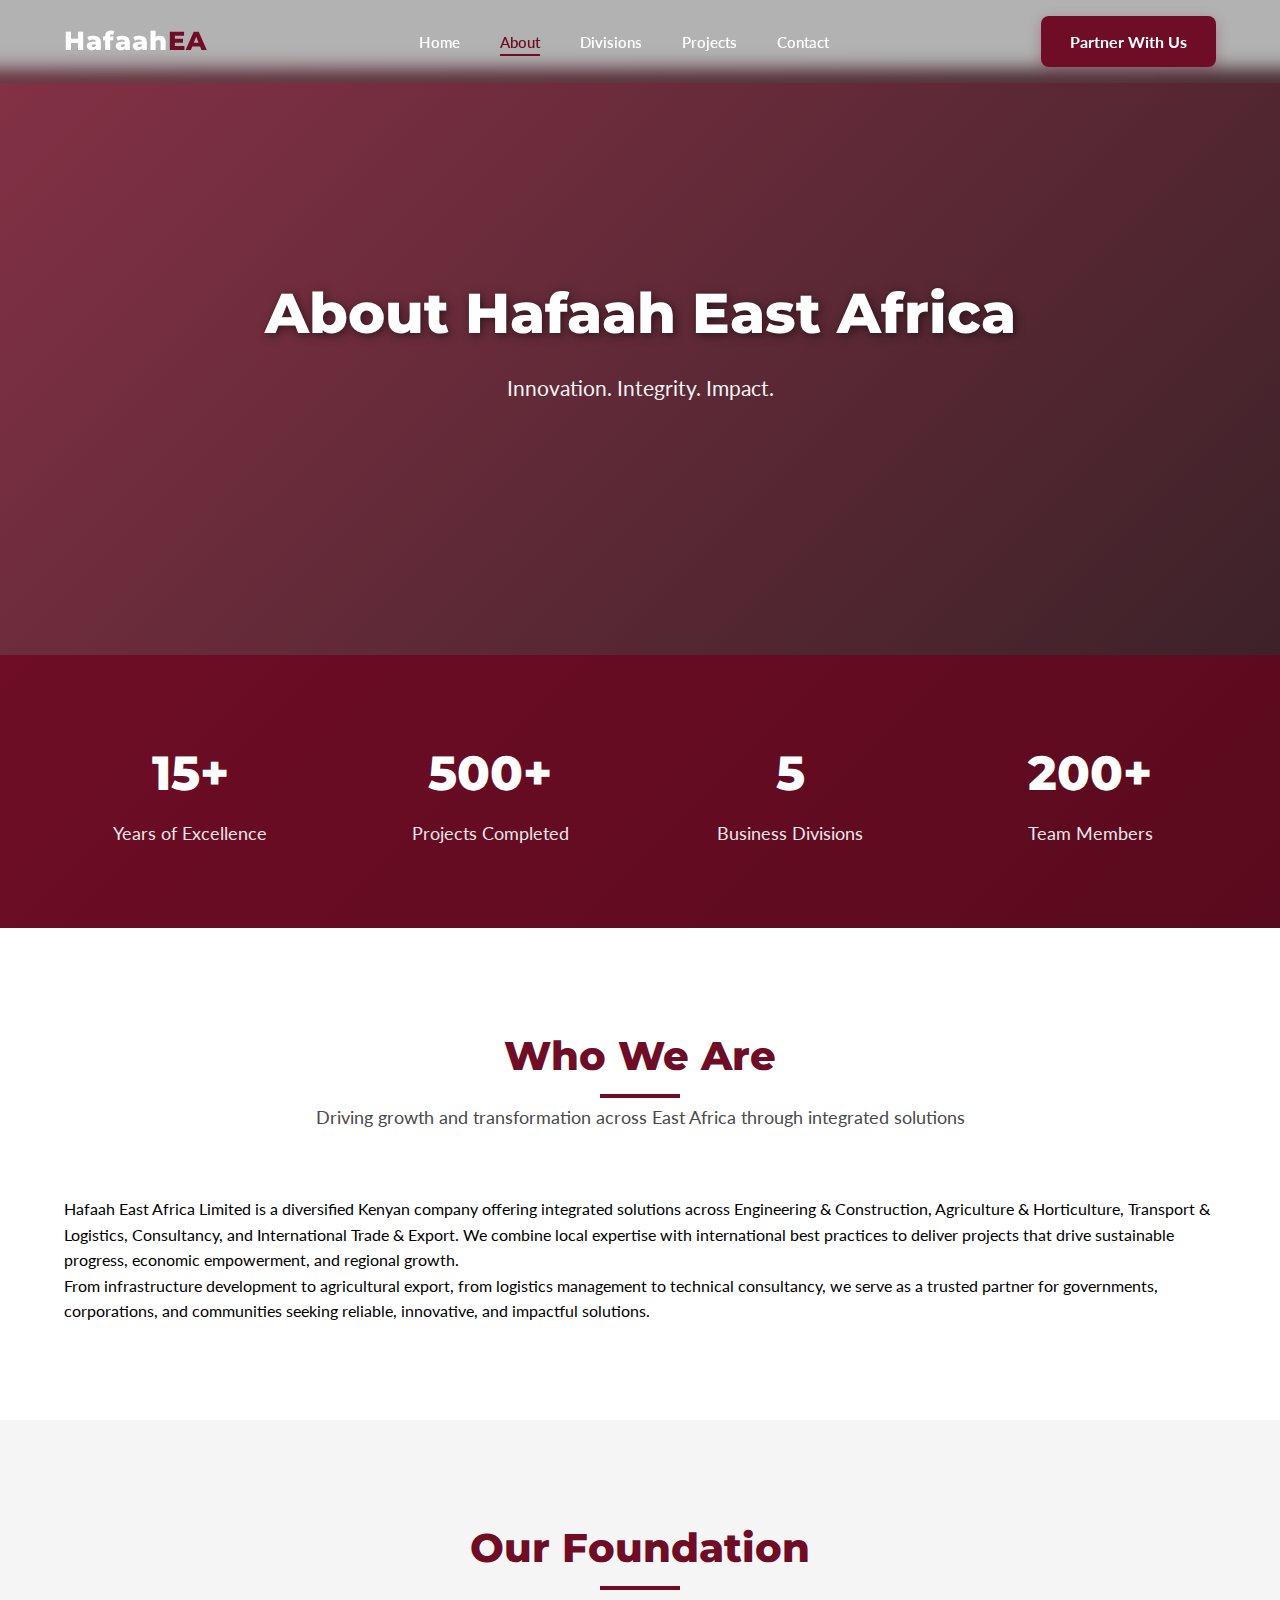
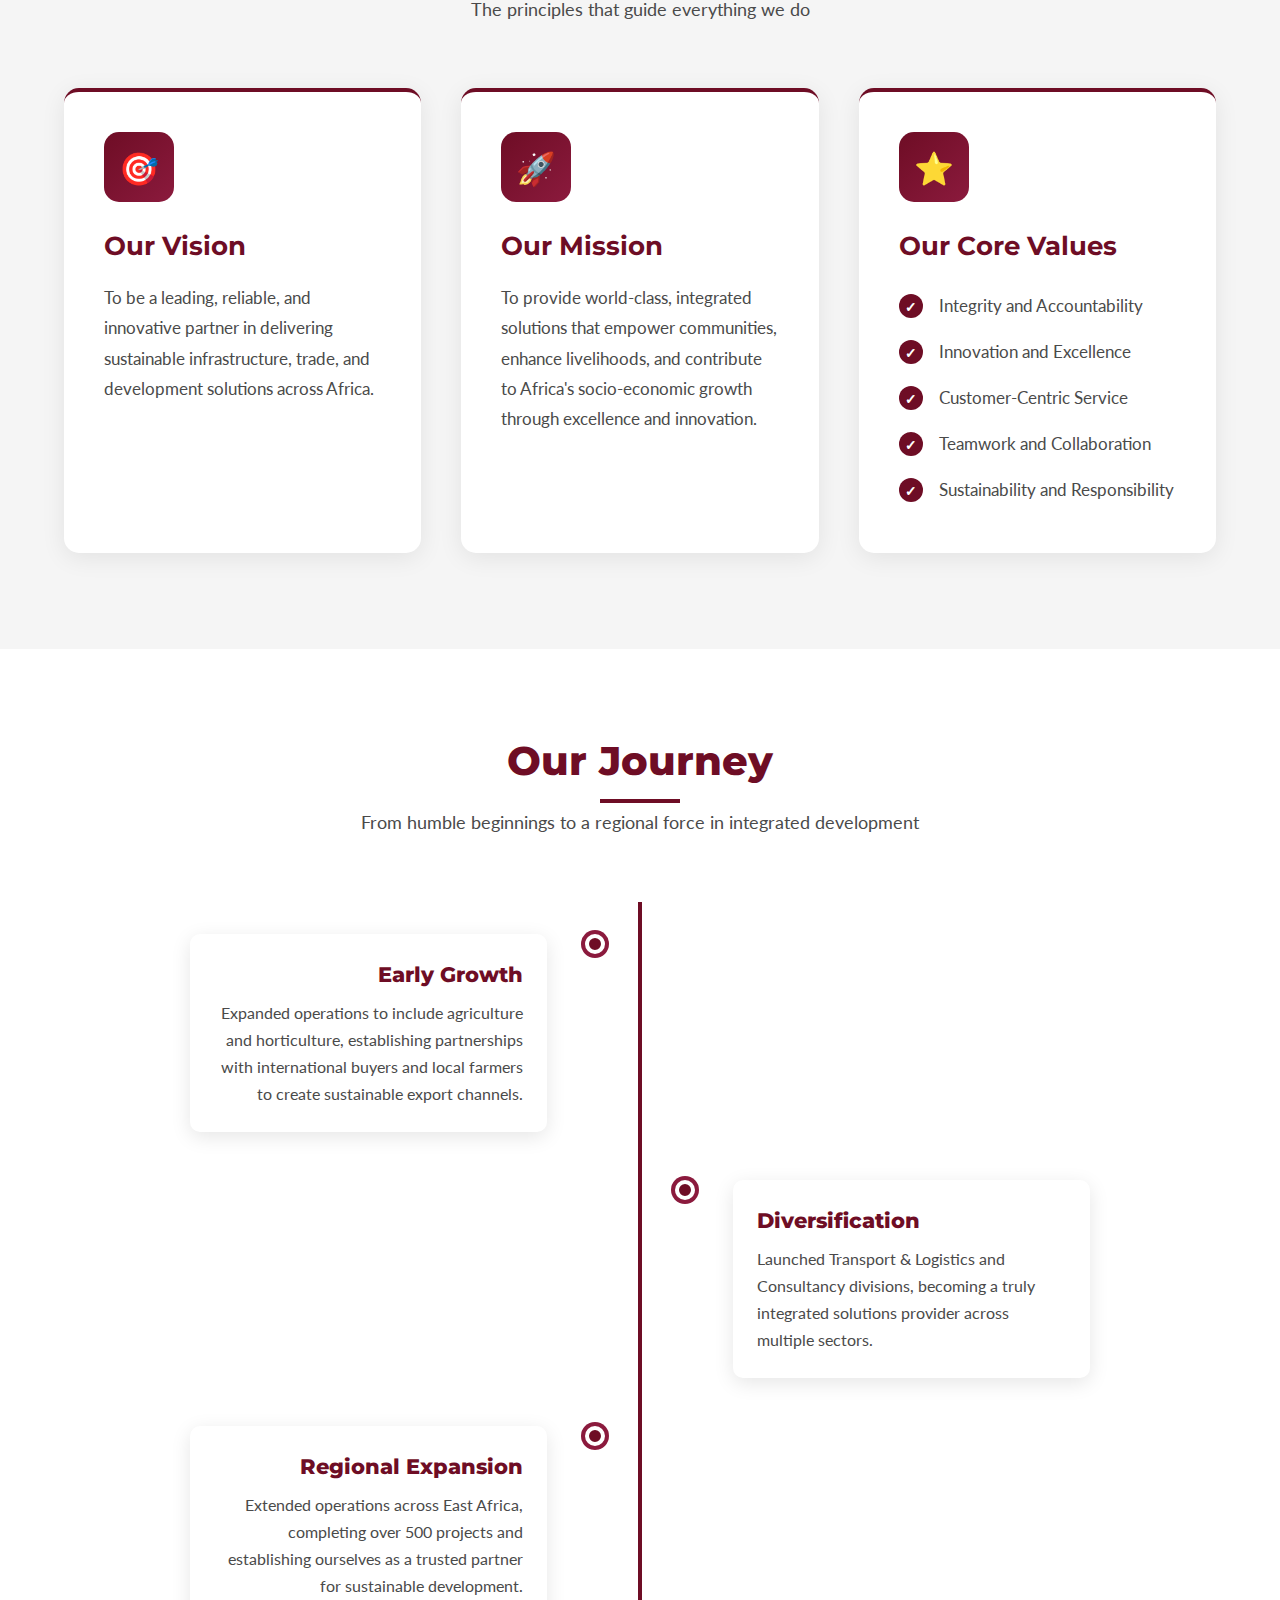
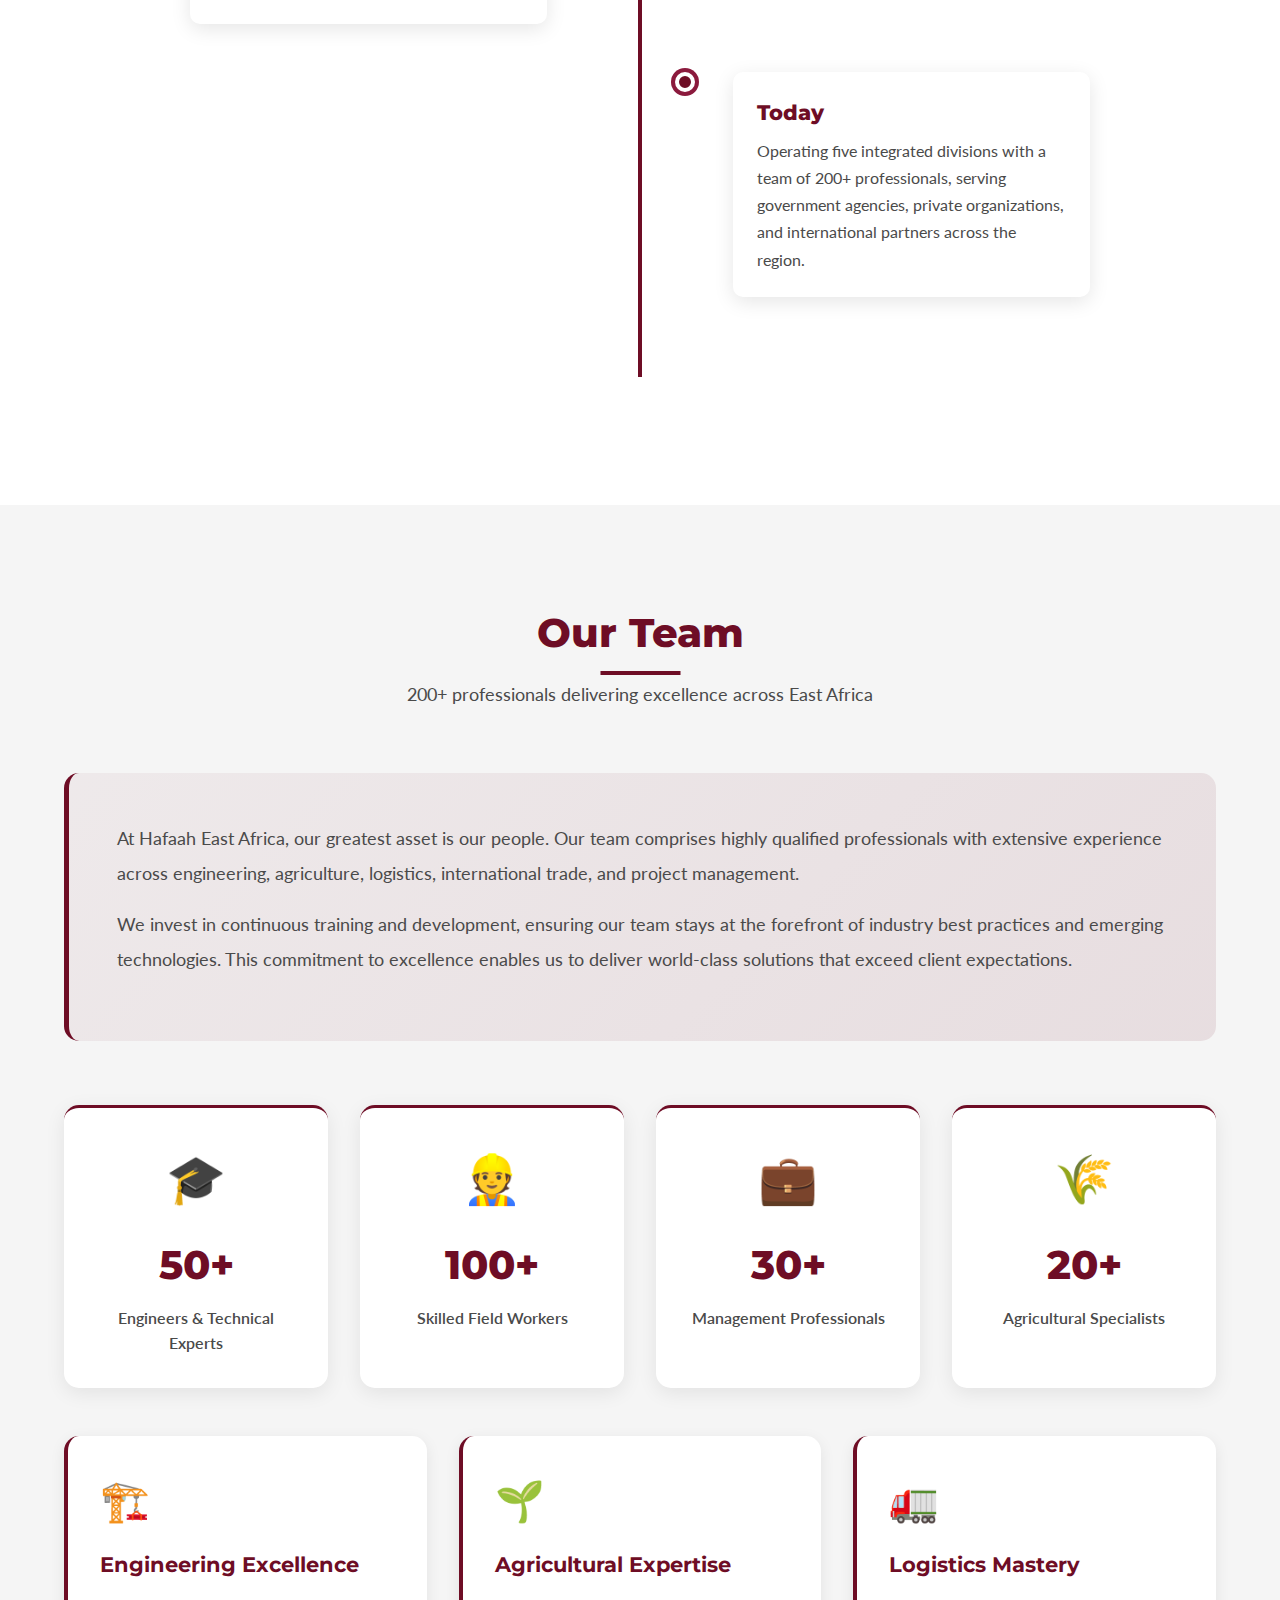
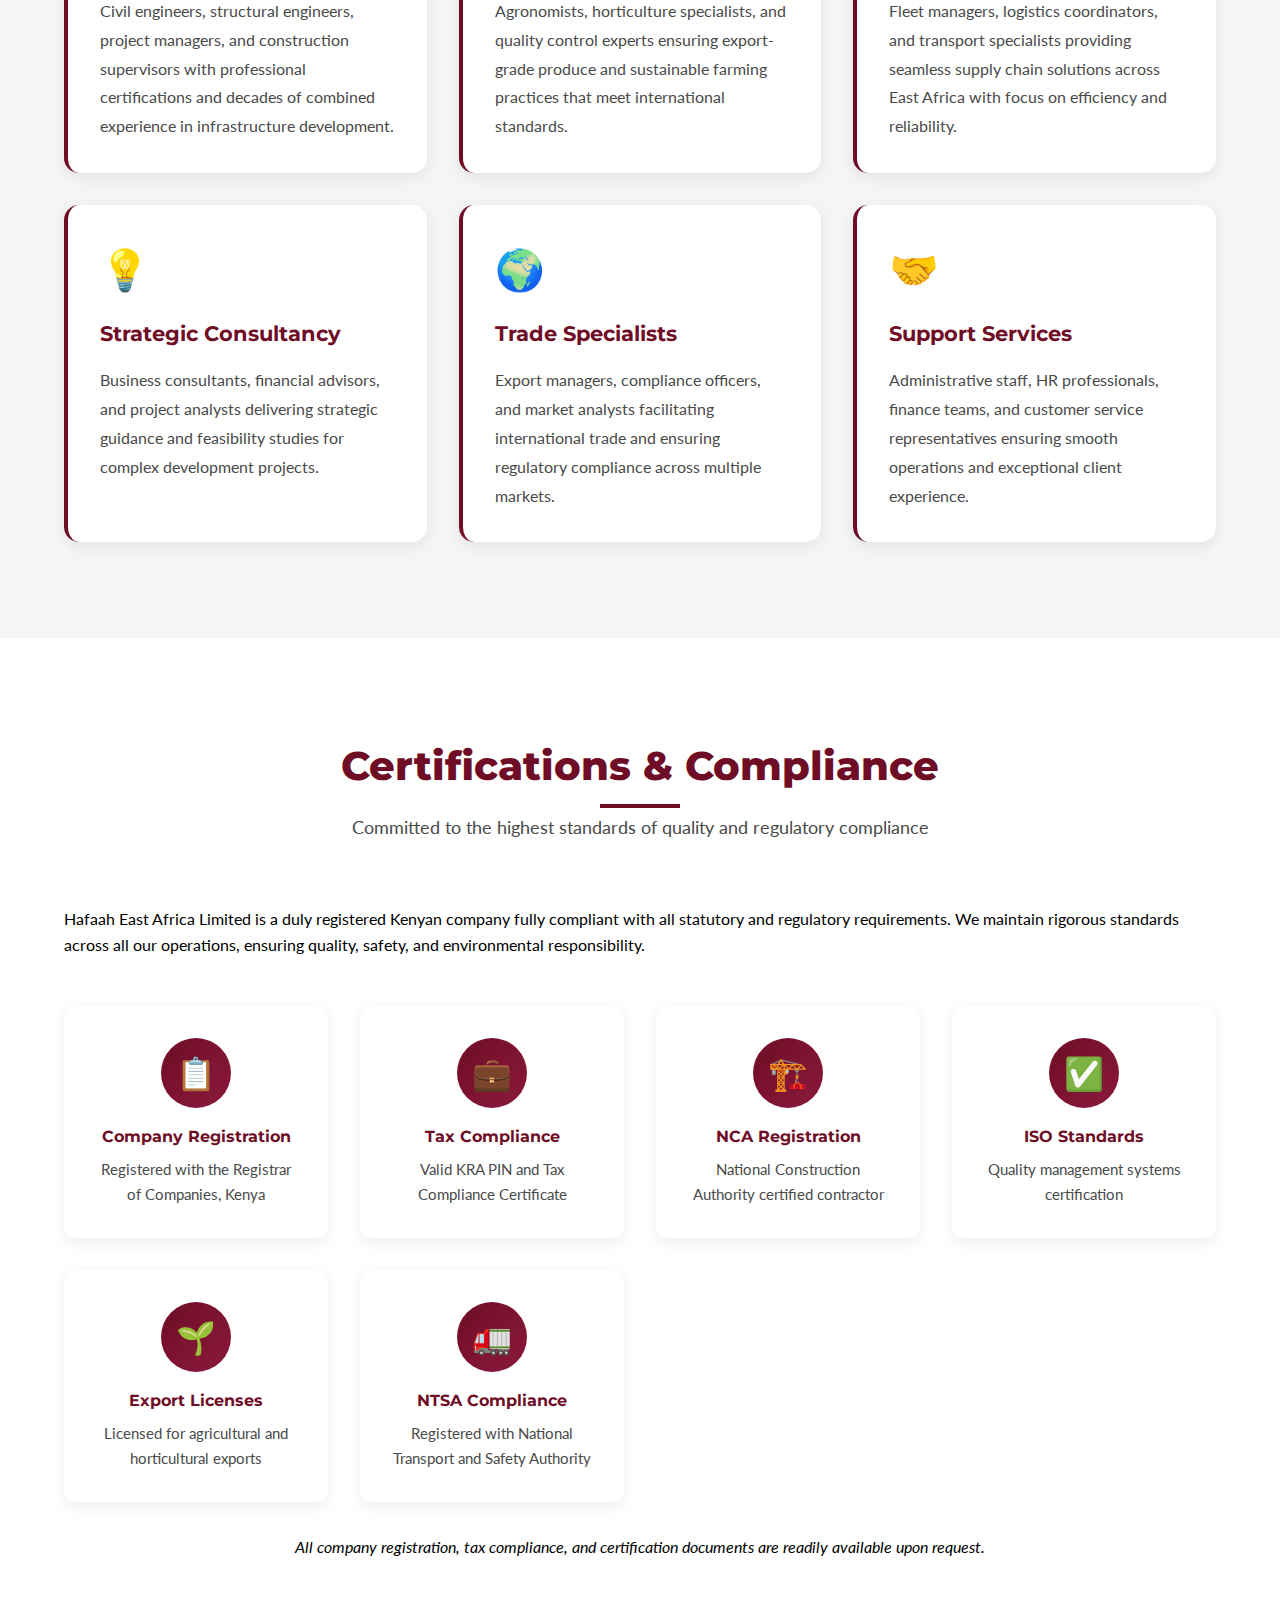
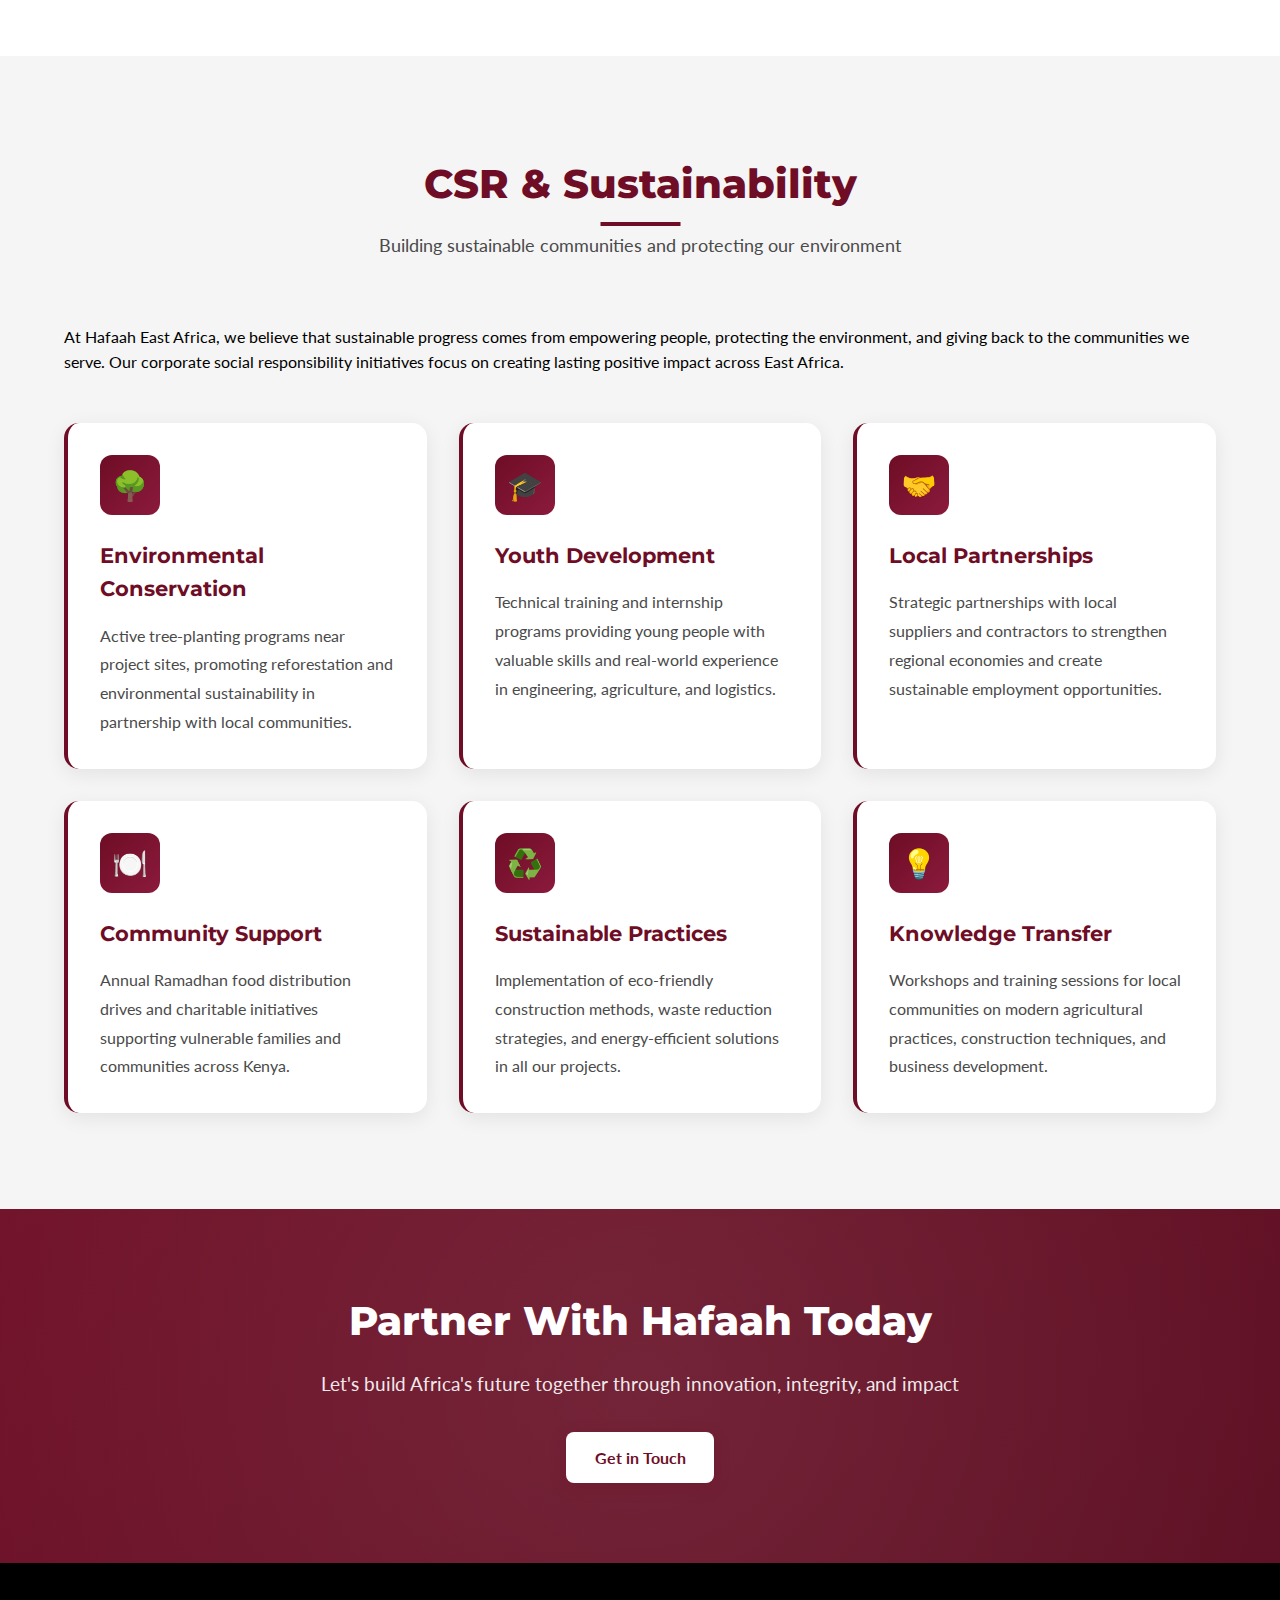
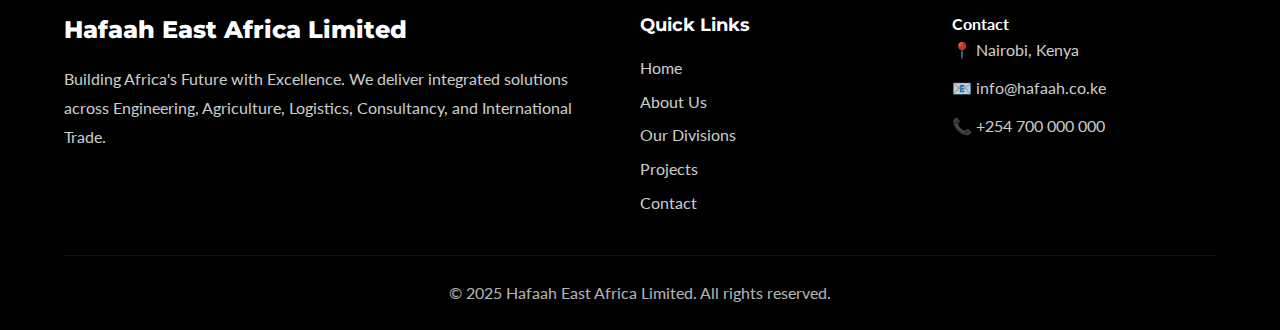
<file: about.html>
<!DOCTYPE html>
<html lang="en">
<head>
  <meta charset="UTF-8">
  <meta name="viewport" content="width=device-width, initial-scale=1.0">
  <meta name="description" content="Learn about Hafaah East Africa Limited - A leading diversified company delivering integrated solutions across East Africa.">
  <title>About Us | Hafaah East Africa Limited</title>
  <link href="https://fonts.googleapis.com/css2?family=Montserrat:wght@400;600;700;800&family=Lato:wght@400;700&display=swap" rel="stylesheet">
  <link rel="stylesheet" href="css/style.css">
</head>
<body>
  <!-- ===== NAVBAR ===== -->
  <header id="navbar">
    <div class="container nav-container">
      <div class="logo">Hafaah<span>EA</span></div>
      <nav>
        <ul class="nav-links" id="nav-links">
          <li><a href="index.html">Home</a></li>
          <li><a href="about.html" class="active">About</a></li>
          <li><a href="divisions.html">Divisions</a></li>
          <li><a href="projects.html">Projects</a></li>
          <li><a href="contact.html">Contact</a></li>
        </ul>
      </nav>
      <a href="contact.html" class="btn-maroon">Partner With Us</a>
      <div class="menu-toggle" id="mobile-menu">☰</div>
    </div>
  </header>

  <!-- ===== HERO ===== -->
  <section class="inner-hero" style="background-image: url('https://images.unsplash.com/photo-1486406146926-c627a92ad1ab?w=1920&h=1080&fit=crop');">
    <div class="overlay"></div>
    <div class="hero-content">
      <h1>About Hafaah East Africa</h1>
      <p>Innovation. Integrity. Impact.</p>
    </div>
  </section>

  <!-- ===== STATS BANNER ===== -->
  <section class="stats-banner">
    <div class="container">
      <div class="stats-grid">
        <div class="stat-item">
          <h3>15+</h3>
          <p>Years of Excellence</p>
        </div>
        <div class="stat-item">
          <h3>500+</h3>
          <p>Projects Completed</p>
        </div>
        <div class="stat-item">
          <h3>5</h3>
          <p>Business Divisions</p>
        </div>
        <div class="stat-item">
          <h3>200+</h3>
          <p>Team Members</p>
        </div>
      </div>
    </div>
  </section>

  <!-- ===== COMPANY OVERVIEW ===== -->
  <section class="section container">
    <h2 class="section-title">Who We Are</h2>
    <p class="section-subtitle">Driving growth and transformation across East Africa through integrated solutions</p>
    <p class="section-text">Hafaah East Africa Limited is a diversified Kenyan company offering integrated solutions across Engineering & Construction, Agriculture & Horticulture, Transport & Logistics, Consultancy, and International Trade & Export. We combine local expertise with international best practices to deliver projects that drive sustainable progress, economic empowerment, and regional growth.</p>
    <p class="section-text">From infrastructure development to agricultural export, from logistics management to technical consultancy, we serve as a trusted partner for governments, corporations, and communities seeking reliable, innovative, and impactful solutions.</p>
  </section>

  <!-- ===== VISION, MISSION & VALUES ===== -->
  <section class="section gray-bg">
    <div class="container">
      <h2 class="section-title">Our Foundation</h2>
      <p class="section-subtitle">The principles that guide everything we do</p>
      <div class="vmv-grid">
        <div class="vmv-card">
          <div class="vmv-icon">🎯</div>
          <h3>Our Vision</h3>
          <p>To be a leading, reliable, and innovative partner in delivering sustainable infrastructure, trade, and development solutions across Africa.</p>
        </div>
        <div class="vmv-card">
          <div class="vmv-icon">🚀</div>
          <h3>Our Mission</h3>
          <p>To provide world-class, integrated solutions that empower communities, enhance livelihoods, and contribute to Africa's socio-economic growth through excellence and innovation.</p>
        </div>
        <div class="vmv-card">
          <div class="vmv-icon">⭐</div>
          <h3>Our Core Values</h3>
          <ul>
            <li>Integrity and Accountability</li>
            <li>Innovation and Excellence</li>
            <li>Customer-Centric Service</li>
            <li>Teamwork and Collaboration</li>
            <li>Sustainability and Responsibility</li>
          </ul>
        </div>
      </div>
    </div>
  </section>

  <!-- ===== COMPANY JOURNEY/TIMELINE ===== -->
  <section class="timeline-section container">
    <h2 class="section-title">Our Journey</h2>
    <p class="section-subtitle">From humble beginnings to a regional force in integrated development</p>
    
    <div class="timeline">
      <div class="timeline-item">
        <div class="timeline-dot"></div>
        <div class="timeline-content">
          <div class="timeline-year">Early Growth</div>
          <p>Expanded operations to include agriculture and horticulture, establishing partnerships with international buyers and local farmers to create sustainable export channels.</p>
        </div>
      </div>
      
      <div class="timeline-item">
        <div class="timeline-dot"></div>
        <div class="timeline-content">
          <div class="timeline-year">Diversification</div>
          <p>Launched Transport & Logistics and Consultancy divisions, becoming a truly integrated solutions provider across multiple sectors.</p>
        </div>
      </div>
      
      <div class="timeline-item">
        <div class="timeline-dot"></div>
        <div class="timeline-content">
          <div class="timeline-year">Regional Expansion</div>
          <p>Extended operations across East Africa, completing over 500 projects and establishing ourselves as a trusted partner for sustainable development.</p>
        </div>
      </div>
      
      <div class="timeline-item">
        <div class="timeline-dot"></div>
        <div class="timeline-content">
          <div class="timeline-year">Today</div>
          <p>Operating five integrated divisions with a team of 200+ professionals, serving government agencies, private organizations, and international partners across the region.</p>
        </div>
      </div>
    </div>
  </section>

  <!-- ===== TEAM / ORGANIZATION ===== -->
  <section class="section gray-bg">
    <div class="container">
      <h2 class="section-title">Our Team</h2>
      <p class="section-subtitle">200+ professionals delivering excellence across East Africa</p>
      
      <div class="team-intro">
        <p>At Hafaah East Africa, our greatest asset is our people. Our team comprises highly qualified professionals with extensive experience across engineering, agriculture, logistics, international trade, and project management.</p>
        <p>We invest in continuous training and development, ensuring our team stays at the forefront of industry best practices and emerging technologies. This commitment to excellence enables us to deliver world-class solutions that exceed client expectations.</p>
      </div>
      
      <div class="team-stats-grid">
        <div class="team-stat-card">
          <div class="team-stat-icon">🎓</div>
          <h3>50+</h3>
          <p>Engineers & Technical Experts</p>
        </div>
        <div class="team-stat-card">
          <div class="team-stat-icon">👷</div>
          <h3>100+</h3>
          <p>Skilled Field Workers</p>
        </div>
        <div class="team-stat-card">
          <div class="team-stat-icon">💼</div>
          <h3>30+</h3>
          <p>Management Professionals</p>
        </div>
        <div class="team-stat-card">
          <div class="team-stat-icon">🌾</div>
          <h3>20+</h3>
          <p>Agricultural Specialists</p>
        </div>
      </div>

      <div class="expertise-grid">
        <div class="expertise-card">
          <div class="expertise-icon">🏗️</div>
          <h4>Engineering Excellence</h4>
          <p>Civil engineers, structural engineers, project managers, and construction supervisors with professional certifications and decades of combined experience in infrastructure development.</p>
        </div>
        
        <div class="expertise-card">
          <div class="expertise-icon">🌱</div>
          <h4>Agricultural Expertise</h4>
          <p>Agronomists, horticulture specialists, and quality control experts ensuring export-grade produce and sustainable farming practices that meet international standards.</p>
        </div>
        
        <div class="expertise-card">
          <div class="expertise-icon">🚛</div>
          <h4>Logistics Mastery</h4>
          <p>Fleet managers, logistics coordinators, and transport specialists providing seamless supply chain solutions across East Africa with focus on efficiency and reliability.</p>
        </div>
        
        <div class="expertise-card">
          <div class="expertise-icon">💡</div>
          <h4>Strategic Consultancy</h4>
          <p>Business consultants, financial advisors, and project analysts delivering strategic guidance and feasibility studies for complex development projects.</p>
        </div>
        
        <div class="expertise-card">
          <div class="expertise-icon">🌍</div>
          <h4>Trade Specialists</h4>
          <p>Export managers, compliance officers, and market analysts facilitating international trade and ensuring regulatory compliance across multiple markets.</p>
        </div>
        
        <div class="expertise-card">
          <div class="expertise-icon">🤝</div>
          <h4>Support Services</h4>
          <p>Administrative staff, HR professionals, finance teams, and customer service representatives ensuring smooth operations and exceptional client experience.</p>
        </div>
      </div>
    </div>
  </section>

  <!-- ===== CERTIFICATIONS & COMPLIANCE ===== -->
  <section class="section container">
    <h2 class="section-title">Certifications & Compliance</h2>
    <p class="section-subtitle">Committed to the highest standards of quality and regulatory compliance</p>
    
    <p class="section-text">Hafaah East Africa Limited is a duly registered Kenyan company fully compliant with all statutory and regulatory requirements. We maintain rigorous standards across all our operations, ensuring quality, safety, and environmental responsibility.</p>
    
    <div class="certifications-grid">
      <div class="cert-card">
        <div class="cert-icon">📋</div>
        <h4>Company Registration</h4>
        <p>Registered with the Registrar of Companies, Kenya</p>
      </div>
      
      <div class="cert-card">
        <div class="cert-icon">💼</div>
        <h4>Tax Compliance</h4>
        <p>Valid KRA PIN and Tax Compliance Certificate</p>
      </div>
      
      <div class="cert-card">
        <div class="cert-icon">🏗️</div>
        <h4>NCA Registration</h4>
        <p>National Construction Authority certified contractor</p>
      </div>
      
      <div class="cert-card">
        <div class="cert-icon">✅</div>
        <h4>ISO Standards</h4>
        <p>Quality management systems certification</p>
      </div>
      
      <div class="cert-card">
        <div class="cert-icon">🌱</div>
        <h4>Export Licenses</h4>
        <p>Licensed for agricultural and horticultural exports</p>
      </div>
      
      <div class="cert-card">
        <div class="cert-icon">🚛</div>
        <h4>NTSA Compliance</h4>
        <p>Registered with National Transport and Safety Authority</p>
      </div>
    </div>
    
    <p class="section-text" style="text-align: center; margin-top: 2rem; font-style: italic;">All company registration, tax compliance, and certification documents are readily available upon request.</p>
  </section>

  <!-- ===== CSR & SUSTAINABILITY ===== -->
  <section class="section gray-bg">
    <div class="container">
      <h2 class="section-title">CSR & Sustainability</h2>
      <p class="section-subtitle">Building sustainable communities and protecting our environment</p>
      
      <p class="section-text">At Hafaah East Africa, we believe that sustainable progress comes from empowering people, protecting the environment, and giving back to the communities we serve. Our corporate social responsibility initiatives focus on creating lasting positive impact across East Africa.</p>
      
      <div class="csr-grid">
        <div class="csr-card">
          <div class="csr-icon">🌳</div>
          <h4>Environmental Conservation</h4>
          <p>Active tree-planting programs near project sites, promoting reforestation and environmental sustainability in partnership with local communities.</p>
        </div>
        
        <div class="csr-card">
          <div class="csr-icon">🎓</div>
          <h4>Youth Development</h4>
          <p>Technical training and internship programs providing young people with valuable skills and real-world experience in engineering, agriculture, and logistics.</p>
        </div>
        
        <div class="csr-card">
          <div class="csr-icon">🤝</div>
          <h4>Local Partnerships</h4>
          <p>Strategic partnerships with local suppliers and contractors to strengthen regional economies and create sustainable employment opportunities.</p>
        </div>
        
        <div class="csr-card">
          <div class="csr-icon">🍽️</div>
          <h4>Community Support</h4>
          <p>Annual Ramadhan food distribution drives and charitable initiatives supporting vulnerable families and communities across Kenya.</p>
        </div>
        
        <div class="csr-card">
          <div class="csr-icon">♻️</div>
          <h4>Sustainable Practices</h4>
          <p>Implementation of eco-friendly construction methods, waste reduction strategies, and energy-efficient solutions in all our projects.</p>
        </div>
        
        <div class="csr-card">
          <div class="csr-icon">💡</div>
          <h4>Knowledge Transfer</h4>
          <p>Workshops and training sessions for local communities on modern agricultural practices, construction techniques, and business development.</p>
        </div>
      </div>
    </div>
  </section>

  <!-- ===== CTA ===== -->
  <section class="cta">
    <div class="container">
      <h2>Partner With Hafaah Today</h2>
      <p>Let's build Africa's future together through innovation, integrity, and impact</p>
      <a href="contact.html" class="btn-maroon">Get in Touch</a>
    </div>
  </section>

  <!-- ===== FOOTER ===== -->
  <footer>
    <div class="container">
      <div class="footer-grid">
        <div class="footer-info">
          <h3>Hafaah East Africa Limited</h3>
          <p>Building Africa's Future with Excellence. We deliver integrated solutions across Engineering, Agriculture, Logistics, Consultancy, and International Trade.</p>
        </div>
        <div class="footer-links">
          <h4>Quick Links</h4>
          <ul>
            <li><a href="index.html">Home</a></li>
            <li><a href="about.html">About Us</a></li>
            <li><a href="divisions.html">Our Divisions</a></li>
            <li><a href="projects.html">Projects</a></li>
            <li><a href="contact.html">Contact</a></li>
          </ul>
        </div>
        <div class="footer-contact">
          <h4>Contact</h4>
          <p>📍 Nairobi, Kenya</p>
          <p>📧 info@hafaah.co.ke</p>
          <p>📞 +254 700 000 000</p>
        </div>
      </div>
      <div class="footer-bottom">
        <p>© 2025 Hafaah East Africa Limited. All rights reserved.</p>
      </div>
    </div>
  </footer>
</body>
</html>
</file>
<file: css/style.css>
:root {
  --maroon: #6E0D25;
  --maroon-dark: #5a0a1e;
  --maroon-light: #8b1a3d;
  --black: #000000;
  --gray: #F5F5F5;
  --gray-dark: #e8e8e8;
  --white: #FFFFFF;
  --text-gray: #4a4a4a;
}

* {
  margin: 0;
  padding: 0;
  box-sizing: border-box;
}

html {
  scroll-behavior: smooth;
}

body {
  font-family: 'Lato', sans-serif;
  color: var(--black);
  line-height: 1.6;
  overflow-x: hidden;
}

.container {
  width: 90%;
  max-width: 1200px;
  margin: auto;
}

/* ===== NAVBAR ===== */
header {
  position: fixed;
  top: 0;
  width: 100%;
  z-index: 1000;
  background: rgba(0, 0, 0, 0.3);
  backdrop-filter: blur(10px);
  transition: all 0.3s ease;
}

header.scrolled {
  background: rgba(0, 0, 0, 0.95);
  box-shadow: 0 2px 20px rgba(0, 0, 0, 0.3);
}

.nav-container {
  display: flex;
  align-items: center;
  justify-content: space-between;
  padding: 1rem 0;
}

.logo {
  font-family: 'Montserrat', sans-serif;
  font-weight: 800;
  color: var(--white);
  font-size: 1.6rem;
  letter-spacing: 1px;
  transition: transform 0.3s;
}

.logo:hover {
  transform: scale(1.05);
}

.logo span {
  color: var(--maroon);
}

.nav-links {
  list-style: none;
  display: flex;
  gap: 2.5rem;
  align-items: center;
}

.nav-links a {
  text-decoration: none;
  color: var(--white);
  font-weight: 600;
  font-size: 0.95rem;
  transition: all 0.3s;
  position: relative;
  padding: 0.3rem 0;
}

.nav-links a::after {
  content: '';
  position: absolute;
  bottom: 0;
  left: 0;
  width: 0;
  height: 2px;
  background: var(--maroon);
  transition: width 0.3s;
}

.nav-links a:hover::after,
.nav-links a.active::after {
  width: 100%;
}

.nav-links a:hover,
.nav-links a.active {
  color: var(--maroon);
}

.btn-maroon {
  background: var(--maroon);
  color: var(--white);
  padding: 0.8rem 1.8rem;
  border-radius: 8px;
  text-decoration: none;
  font-weight: 700;
  transition: all 0.3s;
  box-shadow: 0 4px 15px rgba(110, 13, 37, 0.3);
  display: inline-block;
}

.btn-maroon:hover {
  background: var(--maroon-light);
  transform: translateY(-2px);
  box-shadow: 0 6px 20px rgba(110, 13, 37, 0.4);
}

.btn-outline {
  border: 2px solid var(--maroon);
  color: var(--maroon);
  padding: 0.7rem 1.5rem;
  border-radius: 8px;
  text-decoration: none;
  font-weight: 700;
  transition: all 0.3s;
  display: inline-block;
}

.btn-outline:hover {
  background: var(--maroon);
  color: var(--white);
  transform: translateY(-2px);
}

.menu-toggle {
  display: none;
  font-size: 1.8rem;
  color: var(--white);
  cursor: pointer;
  padding: 0.5rem;
}

/* ===== HERO ===== */
.inner-hero {
  height: 65vh;
  background: linear-gradient(135deg, var(--maroon-dark), var(--maroon));
  background-size: cover;
  background-position: center;
  position: relative;
  display: flex;
  align-items: center;
  justify-content: center;
  color: var(--white);
  text-align: center;
  margin-top: 70px;
}

.inner-hero::before {
  content: '';
  position: absolute;
  top: 0;
  left: 0;
  right: 0;
  bottom: 0;
  background: rgba(110, 13, 37, 0.7);
  z-index: 1;
}

#hero {
  position: relative;
  height: 100vh;
  overflow: hidden;
  display: flex;
  align-items: center;
  justify-content: center;
}

#hero-video {
  position: absolute;
  top: 0;
  left: 0;
  width: 100%;
  height: 100%;
  object-fit: cover;
  z-index: 0;
}

.overlay {
  position: absolute;
  top: 0;
  left: 0;
  width: 100%;
  height: 100%;
  background: linear-gradient(135deg, rgba(110, 13, 37, 0.5), rgba(0, 0, 0, 0.6));
  z-index: 1;
}

.hero-content {
  position: relative;
  z-index: 2;
  color: var(--white);
  text-align: center;
  padding: 0 20px;
  animation: fadeInUp 1s ease;
}

@keyframes fadeInUp {
  from {
    opacity: 0;
    transform: translateY(30px);
  }
  to {
    opacity: 1;
    transform: translateY(0);
  }
}

.hero-content h1 {
  font-family: 'Montserrat', sans-serif;
  font-size: 3.5rem;
  font-weight: 800;
  margin-bottom: 1.5rem;
  line-height: 1.2;
  text-shadow: 2px 2px 10px rgba(0, 0, 0, 0.5);
}

.hero-content p {
  font-size: 1.3rem;
  margin-bottom: 2.5rem;
  opacity: 0.95;
  max-width: 700px;
  margin-left: auto;
  margin-right: auto;
}

.scroll-indicator {
  position: absolute;
  bottom: 30px;
  left: 50%;
  transform: translateX(-50%);
  z-index: 2;
  animation: bounce 2s infinite;
}

.scroll-indicator span {
  display: block;
  width: 30px;
  height: 50px;
  border: 2px solid var(--white);
  border-radius: 25px;
  position: relative;
}

.scroll-indicator span::before {
  content: '';
  position: absolute;
  top: 10px;
  left: 50%;
  transform: translateX(-50%);
  width: 6px;
  height: 10px;
  background: var(--white);
  border-radius: 3px;
  animation: scroll 2s infinite;
}

@keyframes bounce {
  0%, 100% { transform: translateX(-50%) translateY(0); }
  50% { transform: translateX(-50%) translateY(10px); }
}

@keyframes scroll {
  0% { opacity: 1; transform: translateX(-50%) translateY(0); }
  100% { opacity: 0; transform: translateX(-50%) translateY(20px); }
}

/* ===== SECTIONS ===== */
.section {
  padding: 6rem 0;
}

.gray-bg {
  background: var(--gray);
}

.section-title {
  text-align: center;
  font-family: 'Montserrat', sans-serif;
  font-size: 2.5rem;
  font-weight: 800;
  margin-bottom: 1rem;
  color: var(--maroon);
  position: relative;
  display: inline-block;
  left: 50%;
  transform: translateX(-50%);
}

.section-title::after {
  content: '';
  position: absolute;
  bottom: -10px;
  left: 50%;
  transform: translateX(-50%);
  width: 80px;
  height: 4px;
  background: var(--maroon);
}

.section-subtitle {
  text-align: center;
  color: var(--text-gray);
  font-size: 1.1rem;
  margin-bottom: 4rem;
  max-width: 700px;
  margin-left: auto;
  margin-right: auto;
}

/* ===== STATS ===== */
.stats-banner {
  background: linear-gradient(135deg, var(--maroon), var(--maroon-dark));
  color: var(--white);
  padding: 4rem 0;
}

.stats-section {
  background: linear-gradient(135deg, var(--maroon), var(--maroon-dark));
  color: var(--white);
  padding: 4rem 0;
}

.stat-item {
  padding: 1rem;
}

.stats-grid {
  display: grid;
  grid-template-columns: repeat(auto-fit, minmax(200px, 1fr));
  gap: 3rem;
  text-align: center;
}

.stat-item h3 {
  font-family: 'Montserrat', sans-serif;
  font-size: 3rem;
  font-weight: 800;
  margin-bottom: 0.5rem;
}

.stat-item p {
  font-size: 1.1rem;
  opacity: 0.9;
}

/* ===== ABOUT ===== */
.about-grid {
  display: grid;
  grid-template-columns: 1fr 1fr;
  gap: 4rem;
  align-items: center;
}

.about-text h2 {
  font-family: 'Montserrat', sans-serif;
  color: var(--maroon);
  font-size: 2.5rem;
  font-weight: 800;
  margin-bottom: 1.5rem;
}

.about-text p {
  color: var(--text-gray);
  font-size: 1.1rem;
  margin-bottom: 1.5rem;
  line-height: 1.8;
}

.about-features {
  display: grid;
  grid-template-columns: 1fr 1fr;
  gap: 1.5rem;
  margin: 2rem 0;
}

.feature-item {
  display: flex;
  align-items: flex-start;
  gap: 1rem;
}

.feature-icon {
  width: 50px;
  height: 50px;
  background: var(--maroon);
  border-radius: 10px;
  display: flex;
  align-items: center;
  justify-content: center;
  color: var(--white);
  font-size: 1.5rem;
  flex-shrink: 0;
}

.feature-text h4 {
  font-family: 'Montserrat', sans-serif;
  font-weight: 700;
  margin-bottom: 0.3rem;
  color: var(--black);
}

.feature-text p {
  font-size: 0.95rem;
  margin: 0;
  color: var(--text-gray);
}

.about-image {
  position: relative;
}

.about-image img {
  width: 100%;
  border-radius: 15px;
  box-shadow: 0 10px 40px rgba(0, 0, 0, 0.15);
}

/* ===== DIVISIONS ===== */
.divisions-grid {
  display: grid;
  grid-template-columns: repeat(auto-fit, minmax(280px, 1fr));
  gap: 2rem;
}

.division-card {
  background: var(--white);
  border-radius: 15px;
  box-shadow: 0 5px 20px rgba(0, 0, 0, 0.08);
  overflow: hidden;
  transition: all 0.3s ease;
  cursor: pointer;
}

.division-card:hover {
  transform: translateY(-10px);
  box-shadow: 0 15px 40px rgba(0, 0, 0, 0.15);
}

.division-card img {
  width: 100%;
  height: 220px;
  object-fit: cover;
  transition: transform 0.3s;
}

.division-card:hover img {
  transform: scale(1.1);
}

.division-content {
  padding: 1.5rem;
}

.division-card h3 {
  font-family: 'Montserrat', sans-serif;
  font-size: 1.3rem;
  font-weight: 700;
  margin-bottom: 0.8rem;
  color: var(--maroon);
}

.division-card p {
  color: var(--text-gray);
  line-height: 1.6;
}

/* ===== VMV SECTION ===== */
.vmv-grid {
  display: grid;
  grid-template-columns: repeat(auto-fit, minmax(320px, 1fr));
  gap: 2.5rem;
  margin-top: 4rem;
}

.vmv-card {
  background: var(--white);
  border-radius: 15px;
  padding: 2.5rem;
  box-shadow: 0 5px 25px rgba(0, 0, 0, 0.08);
  transition: all 0.3s ease;
  border-top: 4px solid var(--maroon);
}

.vmv-card:hover {
  transform: translateY(-10px);
  box-shadow: 0 15px 40px rgba(0, 0, 0, 0.15);
}

.vmv-icon {
  width: 70px;
  height: 70px;
  background: linear-gradient(135deg, var(--maroon), var(--maroon-light));
  border-radius: 15px;
  display: flex;
  align-items: center;
  justify-content: center;
  font-size: 2rem;
  color: var(--white);
  margin-bottom: 1.5rem;
}

.vmv-card h3 {
  color: var(--maroon);
  font-family: 'Montserrat', sans-serif;
  font-size: 1.6rem;
  font-weight: 700;
  margin-bottom: 1rem;
}

.vmv-card p {
  color: var(--text-gray);
  line-height: 1.8;
  font-size: 1.05rem;
}

.vmv-card ul {
  list-style: none;
  padding: 0;
}

.vmv-card li {
  padding: 0.6rem 0;
  color: var(--text-gray);
  font-size: 1.05rem;
  display: flex;
  align-items: center;
  gap: 1rem;
}

.vmv-card li::before {
  content: "✓";
  color: var(--white);
  background: var(--maroon);
  width: 24px;
  height: 24px;
  border-radius: 50%;
  display: flex;
  align-items: center;
  justify-content: center;
  font-weight: bold;
  font-size: 0.9rem;
  flex-shrink: 0;
}

 /* ===== TIMELINE ===== */
 .timeline-section {
  position: relative;
  padding: 5rem 0;
}

.timeline {
  position: relative;
  max-width: 900px;
  margin: 3rem auto;
  padding: 2rem 0;
}

.timeline::before {
  content: '';
  position: absolute;
  left: 50%;
  transform: translateX(-50%);
  width: 4px;
  height: 100%;
  background: var(--maroon);
  top: 0;
}

.timeline-item {
  position: relative;
  margin-bottom: 3rem;
  width: 45%;
}

.timeline-item:nth-child(odd) {
  left: 0;
  text-align: right;
  padding-right: 3rem;
}

.timeline-item:nth-child(even) {
  left: 55%;
  text-align: left;
  padding-left: 3rem;
}

.timeline-dot {
  position: absolute;
  width: 20px;
  height: 20px;
  background: var(--maroon);
  border: 4px solid var(--white);
  border-radius: 50%;
  top: 0;
  box-shadow: 0 0 0 4px var(--maroon-light);
}

.timeline-item:nth-child(odd) .timeline-dot {
  right: -10px;
}

.timeline-item:nth-child(even) .timeline-dot {
  left: -10px;
}

.timeline-content {
  background: var(--white);
  padding: 1.5rem;
  border-radius: 10px;
  box-shadow: 0 5px 20px rgba(0, 0, 0, 0.1);
}

.timeline-year {
  font-family: 'Montserrat', sans-serif;
  font-weight: 800;
  font-size: 1.3rem;
  color: var(--maroon);
  margin-bottom: 0.5rem;
}

.timeline-content p {
  color: var(--text-gray);
  line-height: 1.7;
}

/* ===== TEAM SECTION - ALTERNATIVE STYLE ===== */
.team-intro {
  background: linear-gradient(135deg, rgba(110, 13, 37, 0.05), rgba(110, 13, 37, 0.1));
  padding: 3rem;
  border-radius: 15px;
  margin-bottom: 4rem;
  border-left: 5px solid var(--maroon);
}

.team-intro p {
  font-size: 1.15rem;
  color: var(--text-gray);
  line-height: 1.9;
  margin-bottom: 1rem;
}

.team-stats-grid {
  display: grid;
  grid-template-columns: repeat(auto-fit, minmax(220px, 1fr));
  gap: 2rem;
  margin: 3rem 0;
}

.team-stat-card {
  background: var(--white);
  padding: 2rem;
  border-radius: 15px;
  text-align: center;
  box-shadow: 0 5px 20px rgba(0, 0, 0, 0.08);
  transition: all 0.3s;
  border-top: 3px solid var(--maroon);
}

.team-stat-card:hover {
  transform: translateY(-8px);
  box-shadow: 0 12px 35px rgba(0, 0, 0, 0.15);
}

.team-stat-icon {
  font-size: 3rem;
  margin-bottom: 1rem;
}

.team-stat-card h3 {
  font-family: 'Montserrat', sans-serif;
  font-size: 2.5rem;
  font-weight: 800;
  color: var(--maroon);
  margin-bottom: 0.5rem;
}

.team-stat-card p {
  color: var(--text-gray);
  font-size: 1rem;
  font-weight: 600;
}

.expertise-grid {
  display: grid;
  grid-template-columns: repeat(auto-fit, minmax(300px, 1fr));
  gap: 2rem;
  margin-top: 3rem;
}

.expertise-card {
  background: var(--white);
  padding: 2rem;
  border-radius: 15px;
  box-shadow: 0 4px 15px rgba(0, 0, 0, 0.08);
  transition: all 0.3s;
  border-left: 4px solid var(--maroon);
}

.expertise-card:hover {
  transform: translateX(5px);
  box-shadow: 0 8px 25px rgba(0, 0, 0, 0.15);
}

.expertise-icon {
  font-size: 2.5rem;
  margin-bottom: 1rem;
}

.expertise-card h4 {
  font-family: 'Montserrat', sans-serif;
  font-size: 1.3rem;
  font-weight: 700;
  color: var(--maroon);
  margin-bottom: 1rem;
}

.expertise-card p {
  color: var(--text-gray);
  line-height: 1.8;
  font-size: 1rem;
}

/* ===== CERTIFICATIONS ===== */
.certifications-grid {
  display: grid;
  grid-template-columns: repeat(auto-fit, minmax(250px, 1fr));
  gap: 2rem;
  margin-top: 3rem;
}

.cert-card {
  background: var(--white);
  padding: 2rem;
  border-radius: 12px;
  text-align: center;
  box-shadow: 0 4px 15px rgba(0, 0, 0, 0.08);
  transition: all 0.3s;
}

.cert-card:hover {
  transform: translateY(-5px);
  box-shadow: 0 8px 25px rgba(0, 0, 0, 0.15);
}

.cert-icon {
  width: 70px;
  height: 70px;
  background: linear-gradient(135deg, var(--maroon), var(--maroon-light));
  border-radius: 50%;
  display: flex;
  align-items: center;
  justify-content: center;
  font-size: 2rem;
  color: var(--white);
  margin: 0 auto 1rem;
}

.cert-card h4 {
  font-family: 'Montserrat', sans-serif;
  color: var(--maroon);
  margin-bottom: 0.5rem;
  font-weight: 700;
}

.cert-card p {
  color: var(--text-gray);
  font-size: 0.95rem;
}

/* ===== CSR SECTION ===== */
.csr-grid {
  display: grid;
  grid-template-columns: repeat(auto-fit, minmax(280px, 1fr));
  gap: 2rem;
  margin-top: 3rem;
}

.csr-card {
  background: var(--white);
  border-radius: 15px;
  padding: 2rem;
  box-shadow: 0 5px 20px rgba(0, 0, 0, 0.08);
  transition: all 0.3s;
  border-left: 4px solid var(--maroon);
}

.csr-card:hover {
  transform: translateX(5px);
  box-shadow: 0 8px 30px rgba(0, 0, 0, 0.15);
}

.csr-icon {
  width: 60px;
  height: 60px;
  background: linear-gradient(135deg, var(--maroon), var(--maroon-light));
  border-radius: 12px;
  display: flex;
  align-items: center;
  justify-content: center;
  font-size: 1.8rem;
  color: var(--white);
  margin-bottom: 1.5rem;
}

.csr-card h4 {
  font-family: 'Montserrat', sans-serif;
  color: var(--maroon);
  font-weight: 700;
  font-size: 1.3rem;
  margin-bottom: 1rem;
}

.csr-card p {
  color: var(--text-gray);
  line-height: 1.8;
}


/* ===== CTA ===== */
.cta {
  text-align: center;
  background: linear-gradient(135deg, var(--maroon), var(--maroon-dark));
  color: var(--white);
  padding: 5rem 1rem;
  position: relative;
  overflow: hidden;
}

.cta::before {
  content: '';
  position: absolute;
  top: -50%;
  right: -50%;
  width: 200%;
  height: 200%;
  background: radial-gradient(circle, rgba(255,255,255,0.1) 0%, transparent 70%);
  animation: pulse 8s infinite;
}

@keyframes pulse {
  0%, 100% { transform: scale(1); }
  50% { transform: scale(1.1); }
}

.cta h2 {
  font-family: 'Montserrat', sans-serif;
  font-size: 2.5rem;
  font-weight: 800;
  margin-bottom: 1rem;
  position: relative;
  z-index: 1;
}

.cta p {
  font-size: 1.2rem;
  margin-bottom: 2rem;
  opacity: 0.9;
  position: relative;
  z-index: 1;
}

.cta .btn-maroon {
  background: var(--white);
  color: var(--maroon);
  position: relative;
  z-index: 1;
}

.cta .btn-maroon:hover {
  background: var(--gray);
}

/* ===== FOOTER ===== */
footer {
  background: var(--black);
  color: var(--white);
  padding: 3rem 0 1.5rem;
}

.footer-grid {
  display: grid;
  grid-template-columns: 2fr 1fr 1fr;
  gap: 3rem;
  margin-bottom: 2rem;
}

.footer-info h3 {
  font-family: 'Montserrat', sans-serif;
  font-size: 1.5rem;
  font-weight: 800;
  margin-bottom: 1rem;
}

.footer-info p {
  opacity: 0.8;
  line-height: 1.8;
}

.footer-links h4 {
  font-family: 'Montserrat', sans-serif;
  font-weight: 700;
  margin-bottom: 1rem;
  font-size: 1.1rem;
}

.footer-links ul {
  list-style: none;
}

.footer-links a {
  color: var(--white);
  text-decoration: none;
  opacity: 0.8;
  transition: all 0.3s;
  display: block;
  margin-bottom: 0.5rem;
}

.footer-links a:hover {
  opacity: 1;
  color: var(--maroon);
  padding-left: 5px;
}

.footer-contact p {
  margin-bottom: 0.8rem;
  opacity: 0.8;
}

.footer-bottom {
  border-top: 1px solid rgba(255, 255, 255, 0.1);
  padding-top: 1.5rem;
  text-align: center;
  opacity: 0.7;
}

/* ===== RESPONSIVE ===== */
@media (max-width: 768px) {
  .nav-links {
    position: fixed;
    top: 70px;
    left: -100%;
    width: 100%;
    height: calc(100vh - 70px);
    background: rgba(0, 0, 0, 0.98);
    flex-direction: column;
    justify-content: flex-start;
    padding: 3rem 0;
    gap: 1rem;
    transition: left 0.3s;
  }

  .nav-links.active {
    left: 0;
  }

  .nav-container > .btn-maroon {
    display: none;
  }

  .menu-toggle {
    display: block;
  }

  .hero-content h1 {
    font-size: 2rem;
  }

  .hero-content p {
    font-size: 1rem;
  }

  .about-grid {
    grid-template-columns: 1fr;
    gap: 2rem;
  }

  .about-features {
    grid-template-columns: 1fr;
  }

  .footer-grid {
    grid-template-columns: 1fr;
    gap: 2rem;
  }

  .section-title {
    font-size: 2rem;
  }

  .stat-item h3 {
    font-size: 2.5rem;
  }
}
</file>
